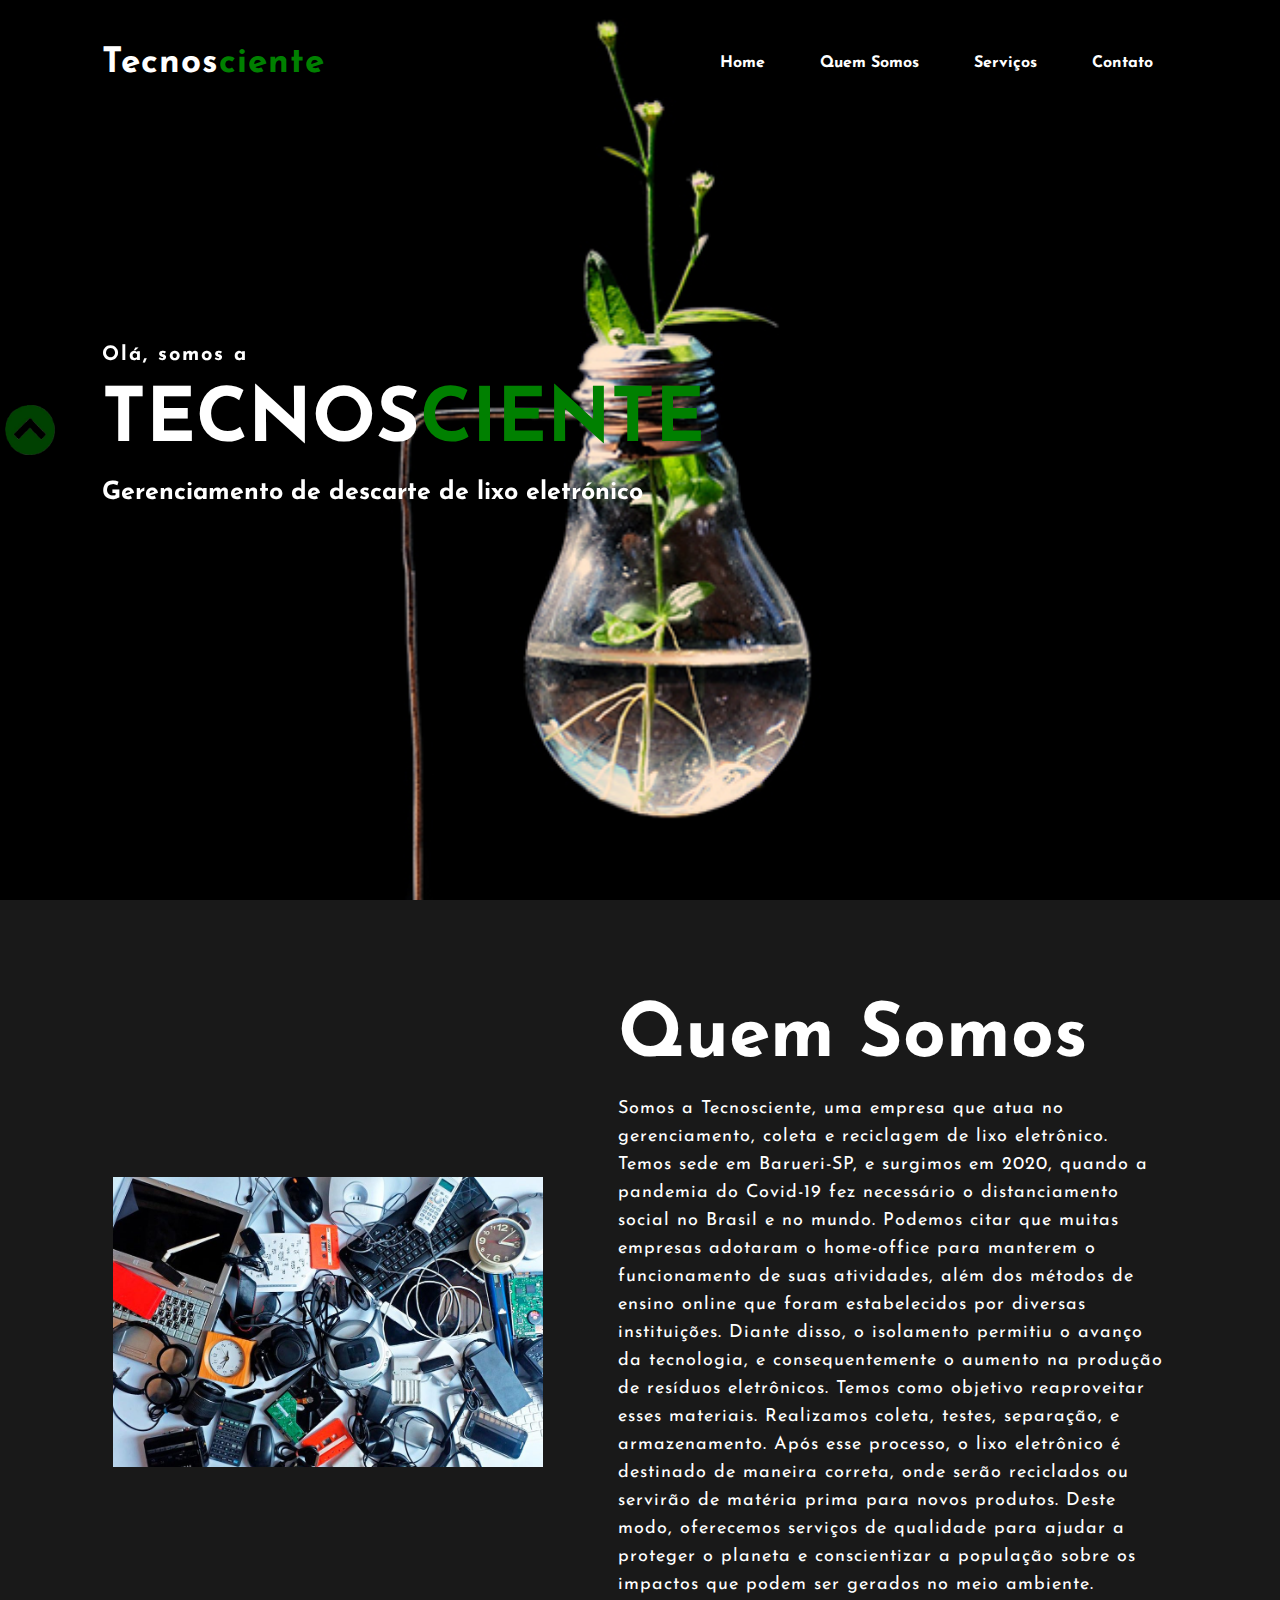
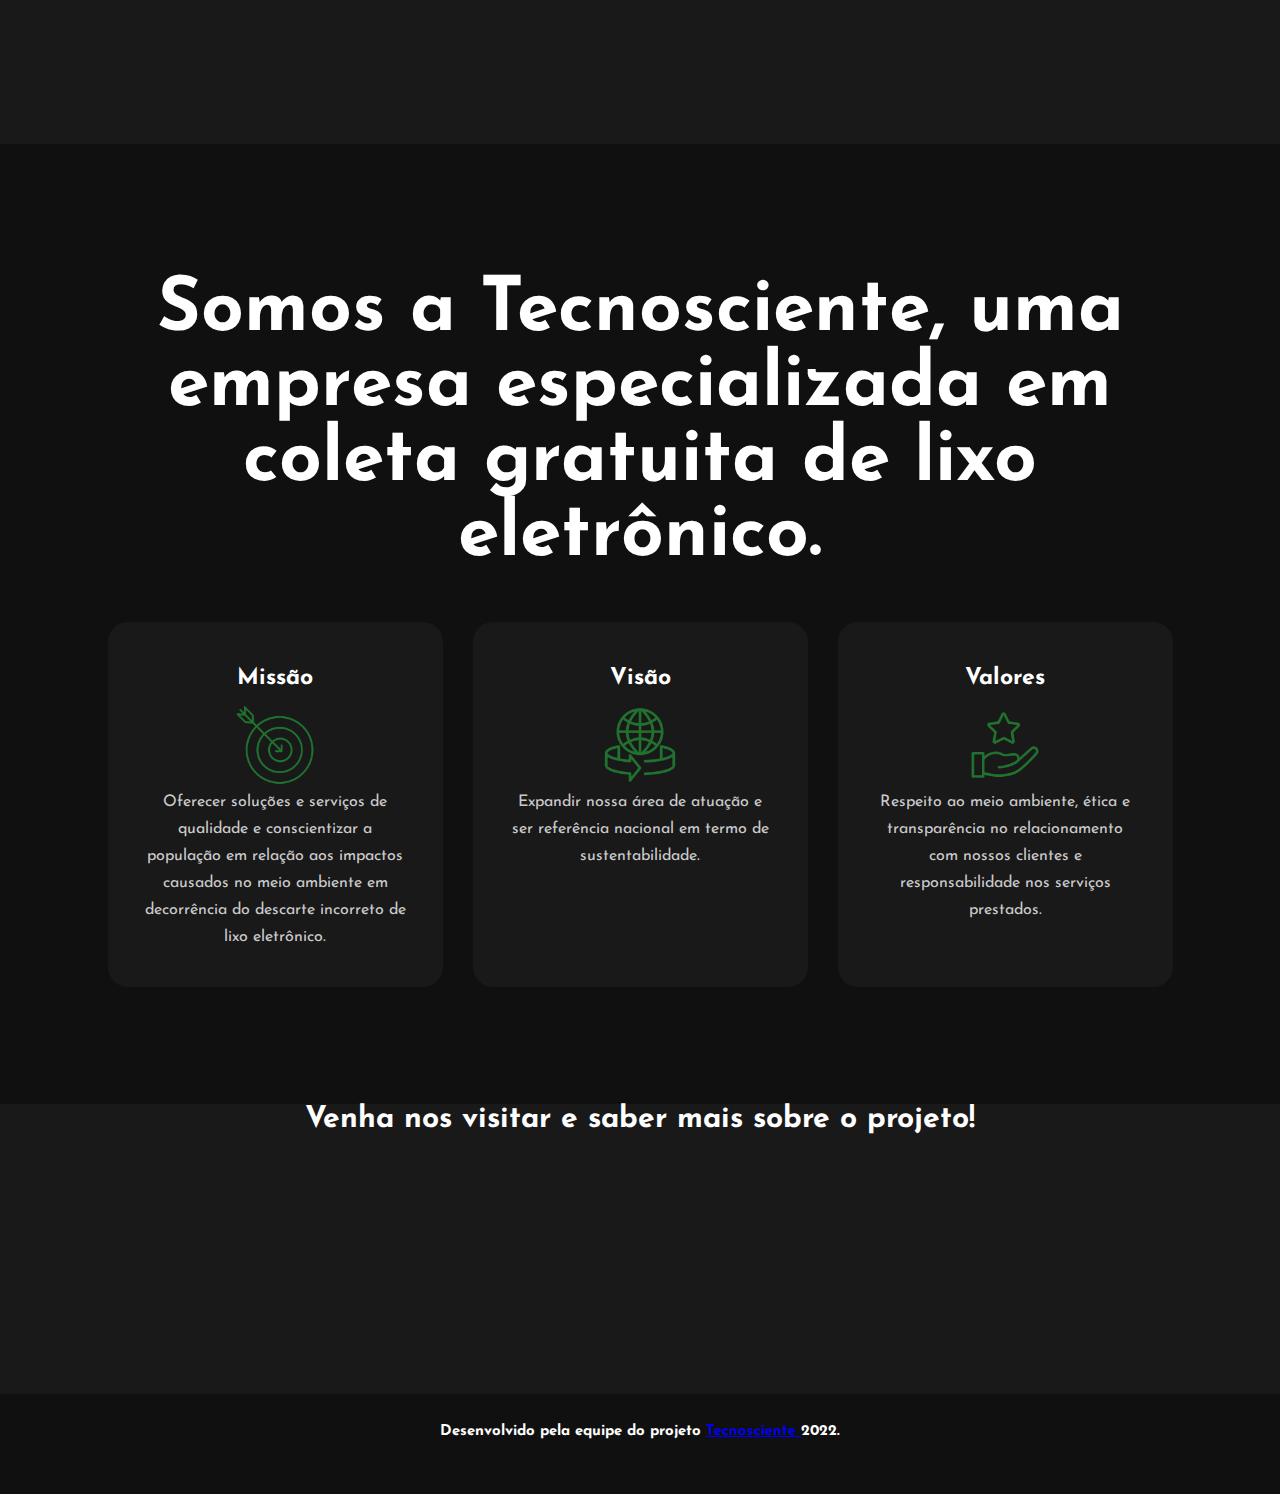
<file: index.html>
<!DOCTYPE html>

<head>
	<title>Descarte correto de lixo eletrónico</title>
	<link rel="shortcut icon" href="img/favicon.png" type="image/x-icon">
	<link rel="preconnect" href="https://fonts.gstatic.com">
	<link
		href="https://fonts.googleapis.com/css2?family=Josefin+Sans:ital,wght@0,100;0,200;0,300;0,400;0,500;0,600;0,700;1,100;1,200;1,300;1,400;1,500;1,600;1,700&display=swap"
		rel="stylesheet">
	<link rel="stylesheet" type="text/css" href="css/style.css">
</head>

<body>
	<div id="links-fixos" class="hidden-md-down">
		<a href="#tec"> <img src="img/seta.png" width="50px" height="50px"> </a>
	</div>
	<div class="hero">
		<nav>
			<h2 class="logo"> Tecnos<span>ciente</span> </h2>
			<ul>
				<li><a href="index.html" name="home">Home</a></li>
				<li><a href="#somos">Quem somos</a></li>
				<li><a href="servicos.html">Serviços</a></li>
				<li><a href="contato.html">Contato</a></li>
			</ul>
		</nav>
		<div class="content">
			<h4>Olá, somos a</h4>
			<h1>TECNOS<span>CIENTE</span></h1>
			<h3>Gerenciamento de descarte de lixo eletrónico</h3>
			<div class="newslatter"></div>
		</div>
	</div>
	<section class="about">
		<div class="main">
			<img src="img/2.jpg">
			<div class="about-text">
				<h2>Quem Somos <a name="somos"></a></h2>
				<p>Somos a Tecnosciente, uma empresa que atua no gerenciamento, coleta e reciclagem de lixo
					eletrônico.
					Temos sede em Barueri-SP, e surgimos em 2020, quando a pandemia do Covid-19 fez necessário o
					distanciamento social no Brasil e no mundo. Podemos citar que muitas empresas adotaram o
					home-office
					para manterem o funcionamento de suas atividades, além dos métodos de ensino online que
					foram
					estabelecidos por diversas instituições. Diante disso, o isolamento permitiu o avanço da
					tecnologia,
					e consequentemente o aumento na produção de resíduos eletrônicos.
					Temos como objetivo reaproveitar esses materiais. Realizamos coleta, testes, separação, e
					armazenamento. Após esse processo, o lixo eletrônico é destinado de maneira correta, onde
					serão
					reciclados ou servirão de matéria prima para novos produtos.
					Deste modo, oferecemos serviços de qualidade para ajudar a proteger o planeta e
					conscientizar a
					população sobre os impactos que podem ser gerados no meio ambiente. </p>
			</div>
		</div>
	</section>
	<div class="service">
		<div class="title">
			<h2>Somos a Tecnosciente, uma empresa especializada em coleta gratuita de lixo eletrônico.</h2>
		</div>
		<div class="box">
			<div class="card">
				<i class="fas fa-bars"></i>
				<h5>Missão</h5>
				<div class="pra">
					<img src="img/missao.png" width="80px">
					<p>Oferecer soluções e serviços de qualidade e conscientizar a população em relação aos impactos
						causados no meio ambiente em decorrência do descarte incorreto de lixo eletrônico. </p>
					<p style="text-align: center;"></p>
				</div>
			</div>
			<div class="card">
				<i class="far fa-user"></i>
				<h5>Visão</h5>
				<div class="pra">
					<img src="img/visao.png" width="80px">
					<p> Expandir nossa área de atuação e ser referência nacional em termo de sustentabilidade. </p>
					<p style="text-align: center;"> </p>
				</div>
			</div>
			<div class="card">
				<i class="far fa-bell"></i>
				<h5>Valores</h5>
				<div class="pra">
					<img src="img/valores.png" width="80px">
					<p>Respeito ao meio ambiente, ética e transparência no relacionamento com nossos clientes e
						responsabilidade nos serviços prestados.</p>
					<p style="text-align: center;"> </p>
				</div>
			</div>
		</div>
	</div>
	<div class="contact-me">
		<p>Venha nos visitar e saber mais sobre o projeto!</p>
		<iframe
			src="https://www.google.com/maps/embed?pb=!1m18!1m12!1m3!1d3659.7950690100097!2d-46.87203064893717!3d-23.467855484654503!2m3!1f0!2f0!3f0!3m2!1i1024!2i768!4f13.1!3m3!1m2!1s0x94cf0304bc1156d5%3A0x675d40c6a3089cc3!2sUNIP%20-%20Alphaville!5e0!3m2!1spt-BR!2sbr!4v1653398341307!5m2!1spt-BR!2sbr"
			width="1800" height="600" style="border:0;" allowfullscreen="" loading="lazy"
			referrerpolicy="no-referrer-when-downgrade"></iframe>
	</div>
	<footer>
		<p class="end">Desenvolvido pela equipe do projeto <a href="#home"> Tecnosciente </a> 2022.</p>
	</footer>
</body>

</html>
</file>
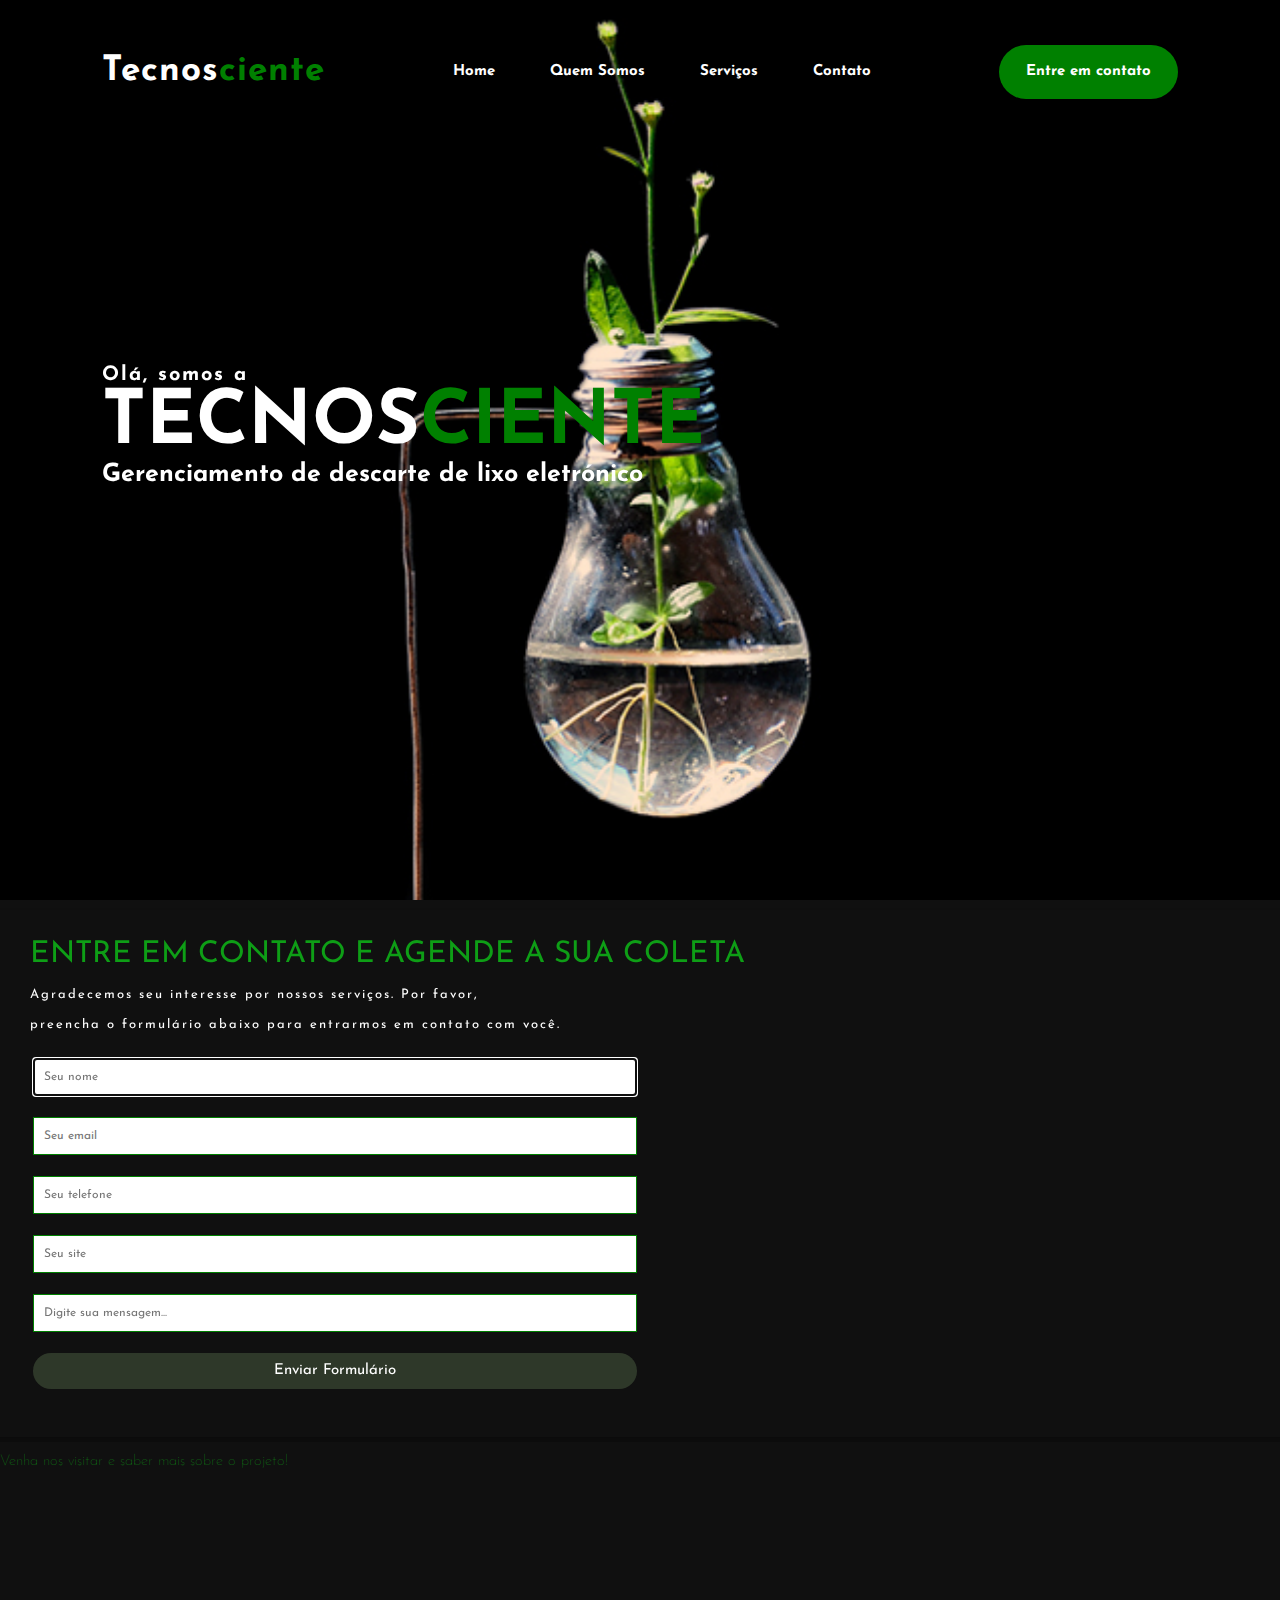
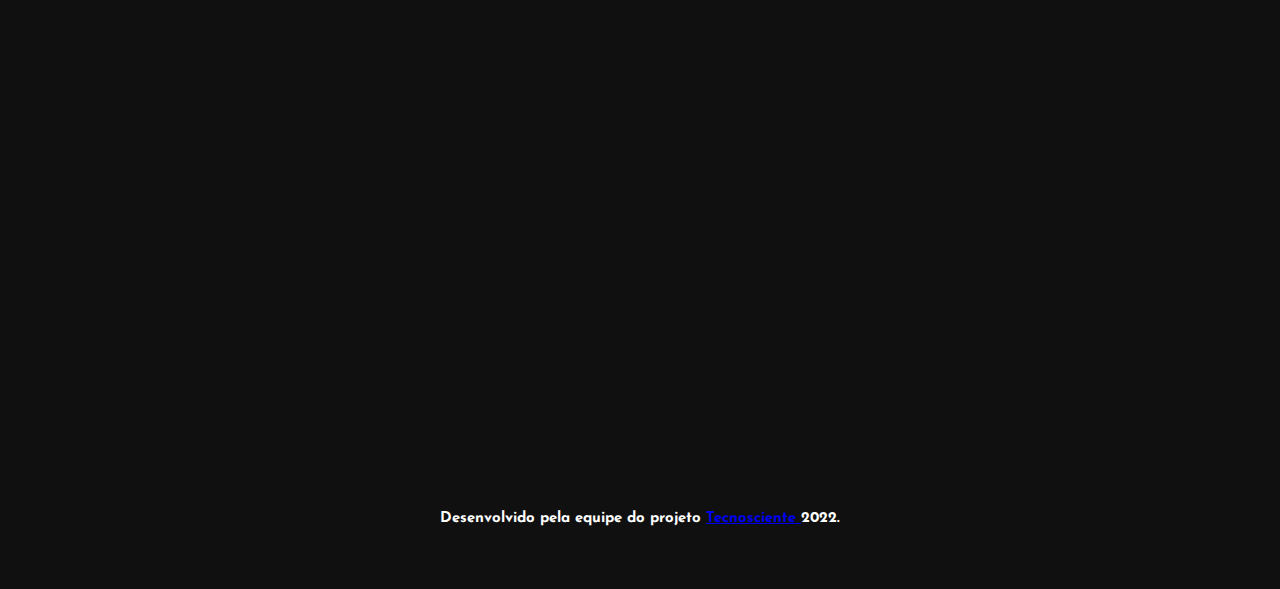
<file: contato.html>
<!DOCTYPE html>

<head>
	<title>Descarte correto de lixo eletrónico</title>
	<link rel="shortcut icon" href="img/favicon.png" type="image/x-icon">
	<link rel="preconnect" href="https://fonts.gstatic.com">
	<link
		href="https://fonts.googleapis.com/css2?family=Josefin+Sans:ital,wght@0,100;0,200;0,300;0,400;0,500;0,600;0,700;1,100;1,200;1,300;1,400;1,500;1,600;1,700&display=swap"
		rel="stylesheet">
	<link rel="stylesheet" href="css/style.css">
	<link rel="stylesheet" href="css/form.css">
</head>

<body>
	<div id="links-fixos" class="hidden-md-down">
		<a href="#tec"> <img src="img/seta.png" width="50px" height="50px"></a>
	</div>
	<div class="hero">
		<nav>
			<h2 class="logo"><a name="tec"> Tecnos<span>ciente</span> </a></h2>
			<ul>
				<li><a href="index.html" name="home">Home</a></li>
				<li><a href="index.html">Quem somos</a></li>
				<li><a href="servicos.html">Serviços</a></li>
				<li><a href="contato.html">Contato</a></li>
			</ul>
			<a href="contato.html" class="btn">Entre em contato</a>
		</nav>
		<div class="content">
			<h4>Olá, somos a</h4>
			<h1>TECNOS<span>CIENTE</span></h1>
			<h3>Gerenciamento de descarte de lixo eletrónico</h3>
		</div>
	</div>
	<div id="formu">
		<div class="container">
			<form id="contact" action="">
				<h2><strong>ENTRE EM CONTATO E AGENDE A SUA COLETA</strong></h2>
				<h4>Agradecemos seu interesse por nossos serviços. Por favor, <br> preencha o formulário abaixo para
					entrarmos em contato com você.</h4>
				<fieldset>
					<input placeholder="Seu nome" type="text" tabindex="1" autofocus>
				</fieldset>
				<fieldset>
					<input placeholder="Seu email" type="text" tabindex="2" autofocus>
				</fieldset>
				<fieldset>
					<input placeholder="Seu telefone" type="text" tabindex="3" autofocus>
				</fieldset>
				<fieldset>
					<input placeholder="Seu site" type="text" tabindex="4" autofocus>
				</fieldset>
				<fieldset>
					<input placeholder="Digite sua mensagem..." type="text" tabindex="5" autofocus>
				</fieldset>
				<fieldset>
					<button name="submit" type="submit" id="contact-submit" data-submit="...Enviando">Enviar
						Formulário</button>
				</fieldset>
			</form>
		</div>
	</div>
	<p>Venha nos visitar e saber mais sobre o projeto!</p>
	<iframe
		src="https://www.google.com/maps/embed?pb=!1m18!1m12!1m3!1d3659.7950690100097!2d-46.87203064893717!3d-23.467855484654503!2m3!1f0!2f0!3f0!3m2!1i1024!2i768!4f13.1!3m3!1m2!1s0x94cf0304bc1156d5%3A0x675d40c6a3089cc3!2sUNIP%20-%20Alphaville!5e0!3m2!1spt-BR!2sbr!4v1653398341307!5m2!1spt-BR!2sbr"
		width="1800" height="600" style="border:0;" allowfullscreen="" loading="lazy"
		referrerpolicy="no-referrer-when-downgrade"></iframe>
	</div>
	<footer>
		<p class="end">Desenvolvido pela equipe do projeto <a href="#home"> Tecnosciente </a> 2022.</p>
	</footer>
</body>

</html>
</file>
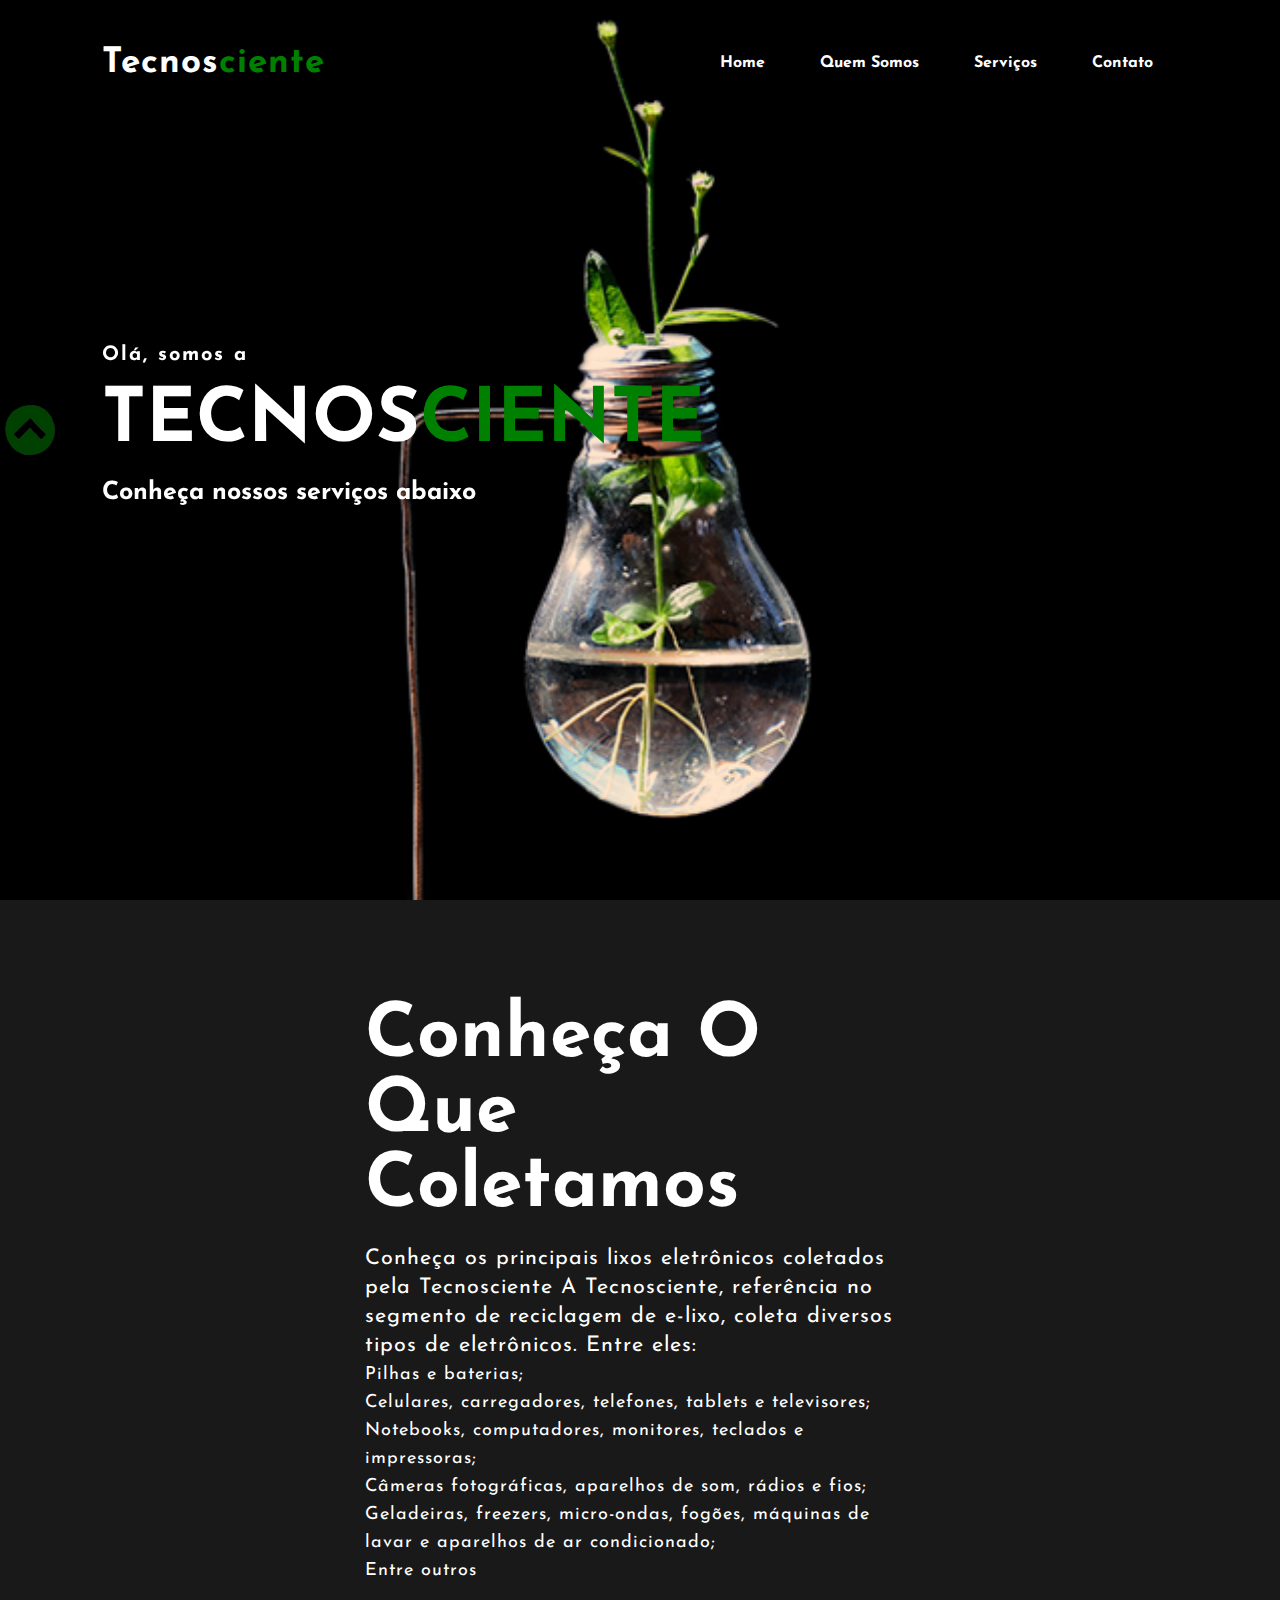
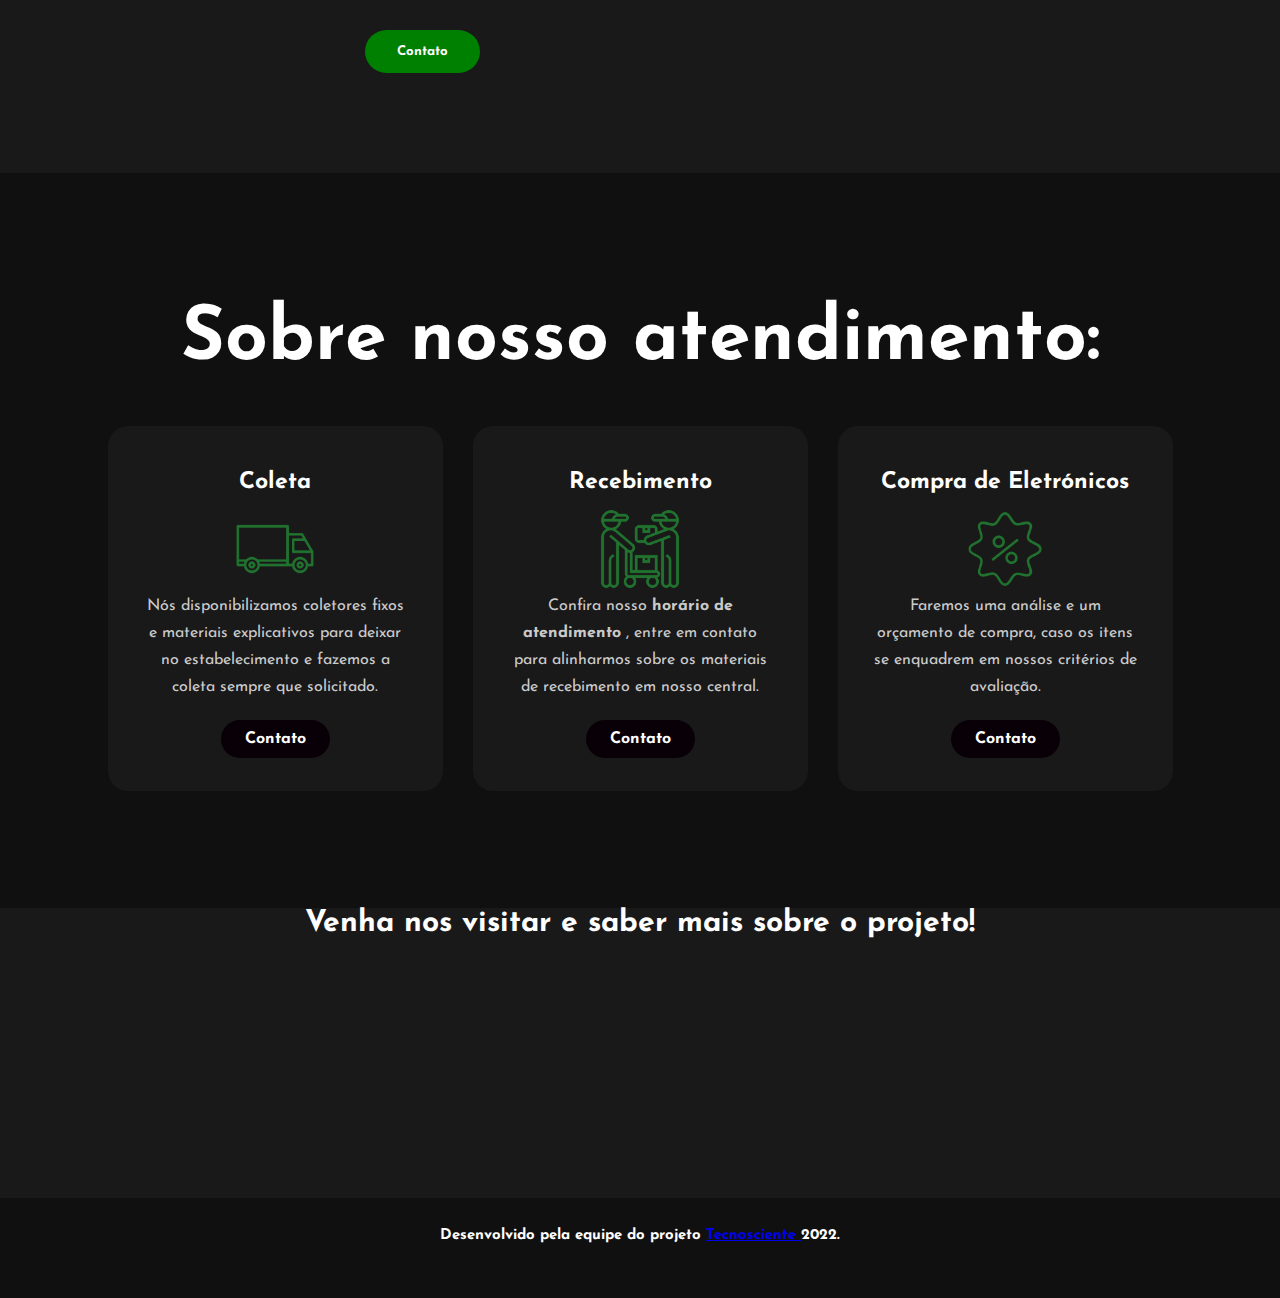
<file: servicos.html>
<!DOCTYPE html>

<head>
    <title>Descarte correto de lixo eletrónico</title>
    <link rel="stylesheet" href="css/style.css">
    <link rel="shortcut icon" href="img/favicon.png" type="image/x-icon">
    <link rel="preconnect" href="https://fonts.gstatic.com">
    <link
        href="https://fonts.googleapis.com/css2?family=Josefin+Sans:ital,wght@0,100;0,200;0,300;0,400;0,500;0,600;0,700;1,100;1,200;1,300;1,400;1,500;1,600;1,700&display=swap"
        rel="stylesheet">
</head>

<body>
    <div id="links-fixos" class="hidden-md-down">
        <a href="#tec"> <img src="img/seta.png" width="50px" height="50px"> </a>
    </div>
    <div class="hero">
        <nav>
            <h2 class="logo"><a name="tec"> Tecnos<span>ciente</span> </a></h2>
            <ul>
                <li><a href="index.html" name="home">Home</a></li>
                <li><a href="index.html">Quem somos</a></li>
                <li><a href="servicos.html">Serviços</a></li>
                <li><a href="contato.html">Contato</a></li>
            </ul>
        </nav>
        <div class="content">
            <h4>Olá, somos a</h4>
            <h1>TECNOS<span>CIENTE</span></h1>
            <h3>Conheça nossos serviços abaixo</h3>
            <div class="newslatter">
            </div>
        </div>
    </div>
    <section class="about">
        <div class="main">
            <div class="about-text">
                <h2>Conheça o que coletamos<a name="somos"></a></h2>
                <p> <big> Conheça os principais lixos eletrônicos coletados pela Tecnosciente
                        A Tecnosciente, referência no segmento de reciclagem de
                        e-lixo, coleta diversos tipos de eletrônicos. Entre eles: </big> <br>
                    Pilhas e baterias; <br>
                    Celulares, carregadores, telefones, tablets e televisores; <br>
                    Notebooks, computadores, monitores, teclados e impressoras; <br>
                    Câmeras fotográficas, aparelhos de som, rádios e fios; <br>
                    Geladeiras, freezers, micro-ondas, fogões, máquinas de lavar e aparelhos de ar condicionado; <br>
                    Entre outros <br>
                </p>
                <button type="button">Contato</button>
            </div>
        </div>
    </section>
    <div class="service">
        <div class="title">
            <h2>Sobre nosso atendimento:</h2>
        </div>
        <div class="box">
            <div class="card">
                <i class="fas fa-bars"></i>
                <h5>Coleta</h5>
                <div class="pra">
                    <img src="img/caminhao.png" width="80px">
                    <p>Nós disponibilizamos coletores fixos e materiais explicativos para deixar no estabelecimento e
                        fazemos a coleta sempre que solicitado. </p>
                    <p style="text-align: center;"> <a class="button" href="contato.html">Contato</a></p>
                </div>
            </div>
            <div class="card">
                <i class="far fa-user"></i>
                <h5>Recebimento</h5>
                <div class="pra">
                    <img src="img/recebe.png" width="80px">
                    <p>Confira nosso <b> horário de atendimento </b>, entre em contato para alinharmos sobre os
                        materiais de recebimento em nosso central. </p>
                    <p style="text-align: center;"><a class="button" href="contato.html">Contato</a></p>
                </div>
            </div>
            <div class="card">
                <i class="far fa-bell"></i>
                <h5>Compra de Eletrónicos</h5>
                <div class="pra">
                    <img src="img/compra.png" width="80px">
                    <p>Faremos uma análise e um orçamento de compra, caso os itens se enquadrem em nossos critérios de
                        avaliação.</p>
                    <p style="text-align: center;"> <a class="button" href="contato.html">Contato</a> </p>
                </div>
            </div>
        </div>
    </div>
    <div class="contact-me">
        <p>Venha nos visitar e saber mais sobre o projeto!</p>
        <iframe
            src="https://www.google.com/maps/embed?pb=!1m18!1m12!1m3!1d3659.7950690100097!2d-46.87203064893717!3d-23.467855484654503!2m3!1f0!2f0!3f0!3m2!1i1024!2i768!4f13.1!3m3!1m2!1s0x94cf0304bc1156d5%3A0x675d40c6a3089cc3!2sUNIP%20-%20Alphaville!5e0!3m2!1spt-BR!2sbr!4v1653398341307!5m2!1spt-BR!2sbr"
            width="1800" height="600" style="border:0;" allowfullscreen="" loading="lazy"
            referrerpolicy="no-referrer-when-downgrade"></iframe>
    </div>
    <footer>
        <p class="end">Desenvolvido pela equipe do projeto <a href="#home"> Tecnosciente </a> 2022.</p>
    </footer>
</body>

</html>
</file>
<file: css/style.css>
*{
	padding: 0;
	margin: 0;
	font-family: 'Josefin Sans', sans-serif;
	box-sizing: border-box;
}
.hero{
	height: 100vh;
	width: 100%;
	background-image: url(../img/background.jpg);
	background-size: cover;
	background-position: center;
}
nav{
	display: flex;
	align-items: center;
	justify-content: space-between;
	padding-top: 45px;
	padding-left: 8%;
	padding-right: 8%;
}
.logo{
	color: rgb(255, 255, 255);
	font-size: 35px;
	letter-spacing: 1px;
	cursor: pointer;
}
span{
	color: rgb(0,128,0);
}
nav ul li{
	list-style-type: none;
	display: inline-block;
	padding: 10px  25px;
}
nav ul li a{
	color: white;
	text-decoration: none;
	font-weight: bold;
	text-transform: capitalize;
}
nav ul li a:hover{
	color: #215e26;
	transition: .4s;
}
.btn{
	background-color:#008000;
	color: white;
	text-decoration: none;
	border: 2px solid transparent;
	font-weight: bold;
	padding: 10px 25px;
	border-radius: 30px;
	transition: transform .4s; 
}
.btn:hover{
	transform: scale(1.2);
}
.content{
	position: absolute;
	top: 50%;
	left:8%;
	transform: translateY(-50%);
}
h1{
	color: white;
	margin: 20px 0px 20px;
	font-size: 75px;
}
h3{
	color: white;
	font-size: 25px;
	margin-bottom: 50px;
}
h4{
	color: white;
	letter-spacing: 2px;
	font-size: 20px;
}
.newslatter form{
	width: 380px;
	max-width: 100%;
	position: relative;
}
.newslatter form input:first-child{
	display: inline-block;
	width: 100%;
	padding: 14px 130px 14px 15px;
	border: 2px solid #008000;
	outline: none;
	border-radius: 30px;
}
.newslatter form input:last-child{
	position: absolute;
	display: inline-block;
	outline: none;
	border: none;
	padding: 10px 30px;
	border-radius: 30px;
	background-color:#008000;
	color: white;
	box-shadow: 0px 0px 5px #000, 0px 0px 15px #858585;
	top: 6px;
	right: 6px; 
}

.about{
	width: 100%;
	padding: 100px 0px;
	background-color: #191919;
}
.about img{
	height: auto;
	width: 430px;
}
.about-text{
	width: 550px;
}
.main{
	width: 1130px;
	max-width: 95%;
	margin: 0 auto;
	display: flex;
	align-items: center;
	justify-content: space-around;
}
.about-text h2{
	color: white;
	font-size: 75px;
	text-transform: capitalize;
	margin-bottom: 20px;
}
.about-text h5{
	color: white;
	letter-spacing: 2px;
	font-size: 22px;
	margin-bottom: 25px;
	text-transform: capitalize;
}
.about-text p{
	color: white;
	letter-spacing: 1px;
	line-height: 28px;
	font-size: 18px;
	margin-bottom: 45px;
}
button{
	background-color:#008000;
	color: white;
	text-decoration: none;
	border: 2px solid transparent;
	font-weight: bold;
	padding: 13px 30px;
	border-radius: 30px;
	transition: .4s; 
}
button:hover{
	background-color: transparent;
	border: 2px solid #008000;
	cursor: pointer;
}

.service{
	background: #101010;
	width: 100%;
	padding: 100px 0px;
}
.title h2{
	color: white;
	font-size: 75px;
	width: 1130px;
	margin: 30px auto;
	text-align: center;
}
.box{
	display: flex;
	justify-content: center;
	align-items: center;
	min-height: 400px;
}
.card{
	height: 365px;
	width: 335px;
	padding: 20px 35px;
	background: #191919;
	border-radius: 20px;
	margin: 15px;
	position: relative;
	overflow: hidden;
	text-align: center;
}
.card i{
	font-size: 50px;
	display: block;
	text-align: center;
	margin: 25px 0px;
	color: #008000;

}
h5{
	color: white;
	font-size: 23px;
	margin-bottom: 15px;
}
.pra p{
	color: rgba(252, 252, 252, 0.8);
	font-size: 16px;
	line-height: 27px;
	margin-bottom: 25px;
}
.card .button{
	background-color:#080006;
	color: white;
	text-decoration: none;
	border: 2px solid transparent;
	font-weight: bold;
	padding: 9px 22px;
	border-radius: 30px;
	transition: .4s; 
}
.card .button:hover{
	background-color: transparent;
	border: 2px solid #008000;
	cursor: pointer;
}
.contact-me{
	width: 100%;
	height: 290px;
	background: #191919;
	display: flex;
	align-items: center;
	flex-direction: column;
	justify-content: center;
}
.contact-me p{
	color: white;
	font-size: 30px;
	font-weight: bold;
	margin-bottom: 25px;
}
.contact-me .button-two{
	background-color:#008000;
	color: white;
	text-decoration: none;
	border: 2px solid transparent;
	font-weight: bold;
	padding: 13px 30px;
	border-radius: 30px;
	transition: .4s; 
}
.contact-me .button-two:hover{
	background-color: transparent;
	border: 2px solid #008000;
	cursor: pointer;
}
footer{
	position: relative;
	width: 100%;
	height: 100px;
	background: #101010;
	display: flex;
	flex-direction: column;
	align-items: center;
	justify-content: center;
}
footer p:nth-child(1){
	font-size: 15px;
	color: white;
	margin-bottom: 20px;
	font-weight: bold;
}
footer p:nth-child(2){
	color: white;
	font-size: 10px;
	width: 500px;
	text-align: center;
	line-height: 26px;
}
.social{
	display: flex;
}
.social a{
	width: 45px;
	height: 45px;
	display: flex;
	align-items: center;
	justify-content: center;
	background:  #008000;
	border-radius: 50%;
	margin: 22px 10px;
	color: white;
	text-decoration: none;
	font-size: 20px;
}
.social a:hover{
	transform: scale(1.3);
	transition: .3s;
}
.end{
	position: absolute;
	color:#215e26;
	bottom: 35px;
	font-size: 14px; 
}

#links-fixos{
	
	padding: 5px;
	background:rgba(0,0,0,0.2);
	position:fixed;
	top:400px;
	align-content:right;
  }
</file>
<file: css/form.css>
body {
    font-family: "Josefin Sans", Arial, Helvetica, sans-serif;
    font-weight: 100;
    font-size: 15px;
    line-height: 30px;
    color: rgb(14, 158, 22);
    background: #101010;
}

.container {
    max-width: 4000px;
    max-height: 1000px;
    height: 100%;
    width: 100%;
    margin: 0 auto;
    position: relative;
}

#contact input[type="text"],
#contact input[type="email"],
#contact input[type="tel"],
#contact input[type="url"],
#contact textarea,
#contact button[type="submit"] {
    font: 400 12px/16px "Josefin Sans", Arial, Helvetica, sans-serif;
}

#contact {
    background: #101010;
    padding: 30px;
    margin: 10px 0;
    box-shadow: 0 0 2px rgba(0, 0, 0, 0.2), 0 5px 0 rgba(0, 0, 0, 0.24)
}

#contact h2 {
    display: block;
    font-size: 30px;
    font-weight: 300;
    margin-bottom: 10px;
}

#contact h4 {
    margin: 5px 0 15px;
    display: block;
    font-size: 13px;
    font-weight: 400;
}

fieldset {
    border: medium none !important;
    margin: 0 0 10px;
    min-width: 50%;
    padding: 3px;
    width: 50%;
}

#contact input[type="text"],
#contact input[type="email"],
#contact input[type="tel"],
#contact input[type="url"],
#contact textarea {
    width: 100%;
    border: 1px solid #008000;
    margin: 0 0 5px;
    padding: 10px;
}

#contact input[type="text"]:hover,
#contact input[type="email"]:hover,
#contact input[type="tel"]:hover,
#contact input[type="url"]:hover,
#contact textarea:hover {
    -webkit-transition: border-color 0.3s ease-in-out;
    -moz-transition: border-color 0.3s ease-in-out;
    transition: border-color 0.3s ease-in-out;
    border: 1px solid #008000;
}

#contact button[type="submit"] {
    cursor: pointer;
    width: 100%;
    border: none;
    background: rgba(172, 218, 147, 0.2);
    color: #fff;
    margin: 0 0 5px;
    padding: 10px;
    font-size: 15px;
}

#contact button[type="submit"]:hover {
    background-color: #008000;
    transition: background-color 0.3s ease-in-out;
}


#contact button[type="submit"]:active {
    box-shadow: inset 0 1px 3px rgba(0, 0, 0, 0.2);
}

#contact input:focus,
#contact textarea: {
    outline: 0;
    border: 5px;
}
</file>
